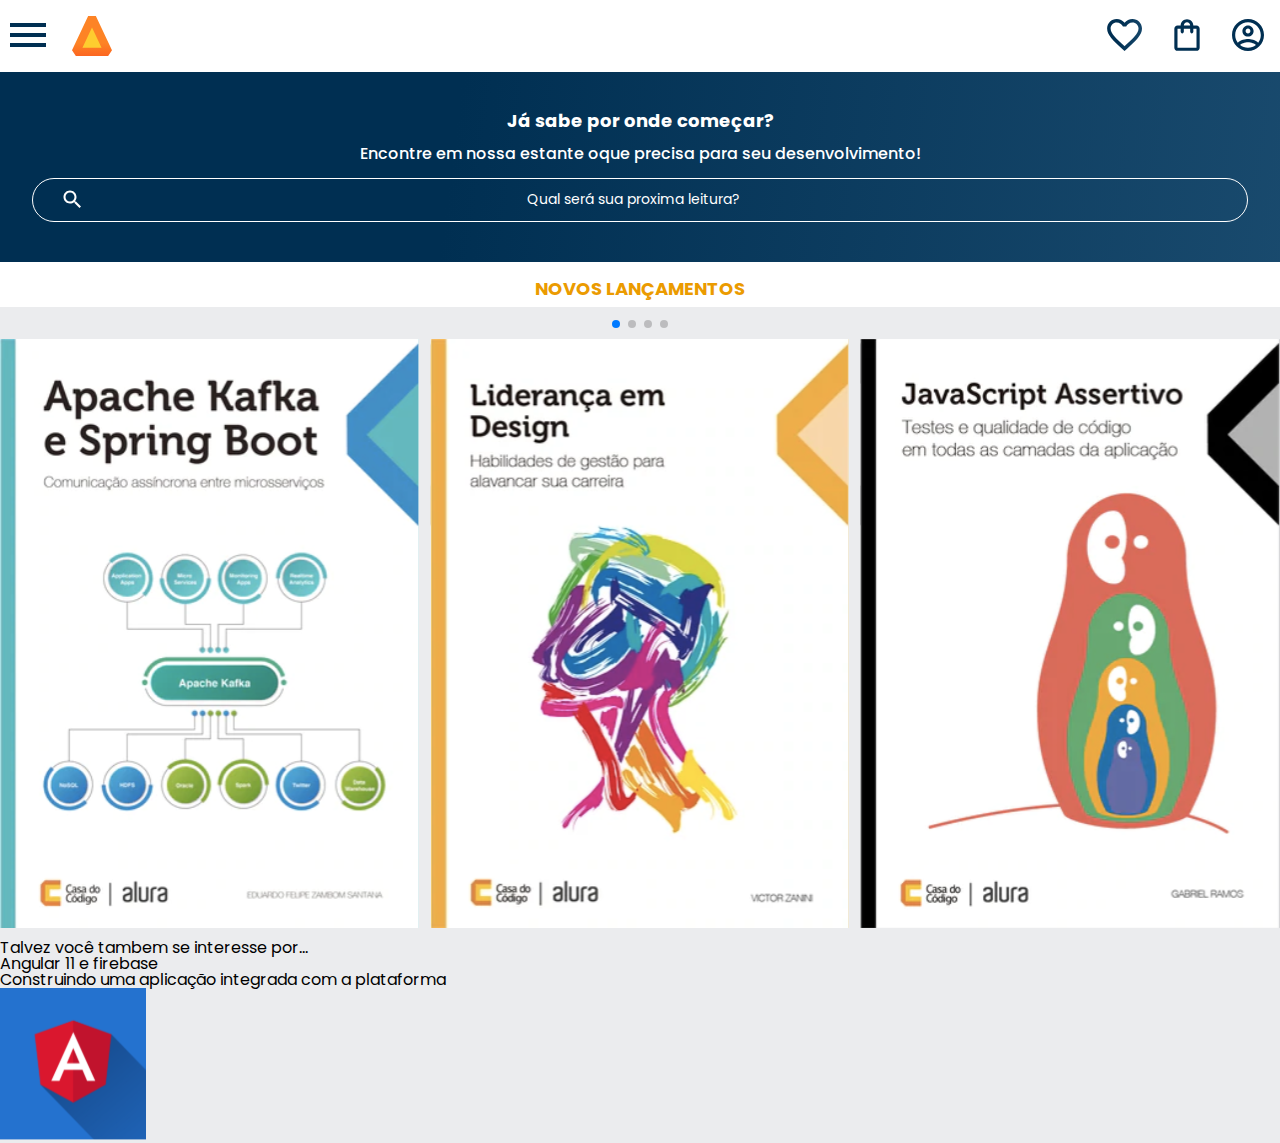
<file: site do Hpzinho/index.html>
<!DOCTYPE html>
<html>

    <head>
        <meta charset="UTF-8">
        <meta name="viewport" content="width=device-width, initial-scale=1.0">
        <link rel="stylesheet" href="reset.css">
        <link rel="preconnect" href="https://fonts.googleapis.com">
<link rel="preconnect" href="https://fonts.gstatic.com" crossorigin>
<link href="https://fonts.googleapis.com/css2?family=Poppins:wght@300;400;500;700&display=swap" rel="stylesheet">
<link rel="stylesheet" href="https://cdn.jsdelivr.net/npm/swiper@9/swiper-bundle.min.css" />
        <link rel="stylesheet" href="style.css">
    </head>

    <body>
        <header class="cabeçalho">
            <div class="container">
                <input type="checkbox" id="menu" class="container__botao">
                <label for="menu">
                   <span class="cabeçalho__menu-hamburguer  container__imagem"></span>
                </label>
                <ul class="lista-menu">
                    <li class="lista-menu__titulo">Categorias</li>
                    <li class="lista-menu__item">
                        <a href="#" class="lista-menu__link">Programação</a>
                    </li>
                    <li class="lista-menu__item">
                        <a href="#" class="lista-menu__link">Front-end</a>
                    </li>
                    <li class="lista-menu__item">
                        <a href="#" class="lista-menu__link">infraestrutura</a>
                    </li>
                    <li class="lista-menu__item">
                        <a href="#" class="lista-menu__link">Business</a>
                    </li>
                    <li class="lista-menu__item">
                        <a href="#" class="lista-menu__link">Designe & UX</a>
                    </li>
                </ul>
            <img src="Logo.svg" alt="Logo da Alurabooks" class="container__imagem">
            </div>
            <div class="container">
            <a href="#"><img src="Favoritos.svg" alt="Meus favoritos" class="container__imagem"></a>
            <a href="#"><img src="Compras.svg" alt="Carrinhos de compras" class="container__imagem"></a>
            <a href="#"><img src="Usuario.svg" alt="Meu perfil" class="container__imagem"></a>
            </div>
        </header>
        <section class="banner">
            <h2 class="banner__titulo">Já sabe por onde começar?</h2>
            <p class="banner__texto">Encontre em nossa estante oque precisa para seu desenvolvimento!</p>
            <input type="search" class="banner__pesquisa" placeholder="Qual será sua proxima leitura?">
        </section>
        <section class="carrossel">
            <h2 class="carrossel__titulo">Novos lançamentos</h2>
            <!-- Slider main container -->
<div class="swiper">
    <!-- Additional required wrapper -->
    <!-- If we need pagination -->
    <div class="swiper-pagination"></div>

    <div class="swiper-wrapper">
      <!-- Slides -->
      <div class="swiper-slide"><img src="ApacheKafka.svg" alt="livro sobre apache kafka"></div>
      <div class="swiper-slide"><img src="Liderança.svg" alt="livro sobre liderança"></div>
      <div class="swiper-slide"><img src="Javascript.svg" alt="livro sobre javascript assertivo"></div>
      <div class="swiper-slide"><img src="Guia Front-end.svg" alt="livro guia front-end"></div>
      <div class="swiper-slide"><img src="Portugol.svg" alt="livro sobre portugol"></div>
      <div class="swiper-slide"><img src="Acessibilidade.svg" alt="livro sobre Acessibilidade"></div>
    </div>

  
    <!-- If we need navigation buttons -->
    <div class="swiper-button-prev"></div>
    <div class="swiper-button-next"></div>
  </div>

  <div class="card">
   
        <div class="card__descrição">
            <div class="descrição">
                <h3 class="descrição__titulo">Talvez você tambem se interesse por...</h3>
                <h2 class="descrição__titulo-livro">Angular 11 e firebase</h2>
                <p class="descrição__texto">Construindo uma aplicação integrada com a plataforma</p>
            </div>
            <img src="Angular.svg" class="descrição__imagem">
        </div>
    </div>
         
        </section>

        <script src="https://cdn.jsdelivr.net/npm/swiper@9/swiper-bundle.min.js"></script>
        <script>
            const swiper = new Swiper('.swiper', {
                spaceBetween: 10,
                slidesPerView: 3,
                pagination: {
                   el: '.swiper-pagination',
                   type: 'bullets',
                },
            });
        </script>
    </body>

</html>
</file>
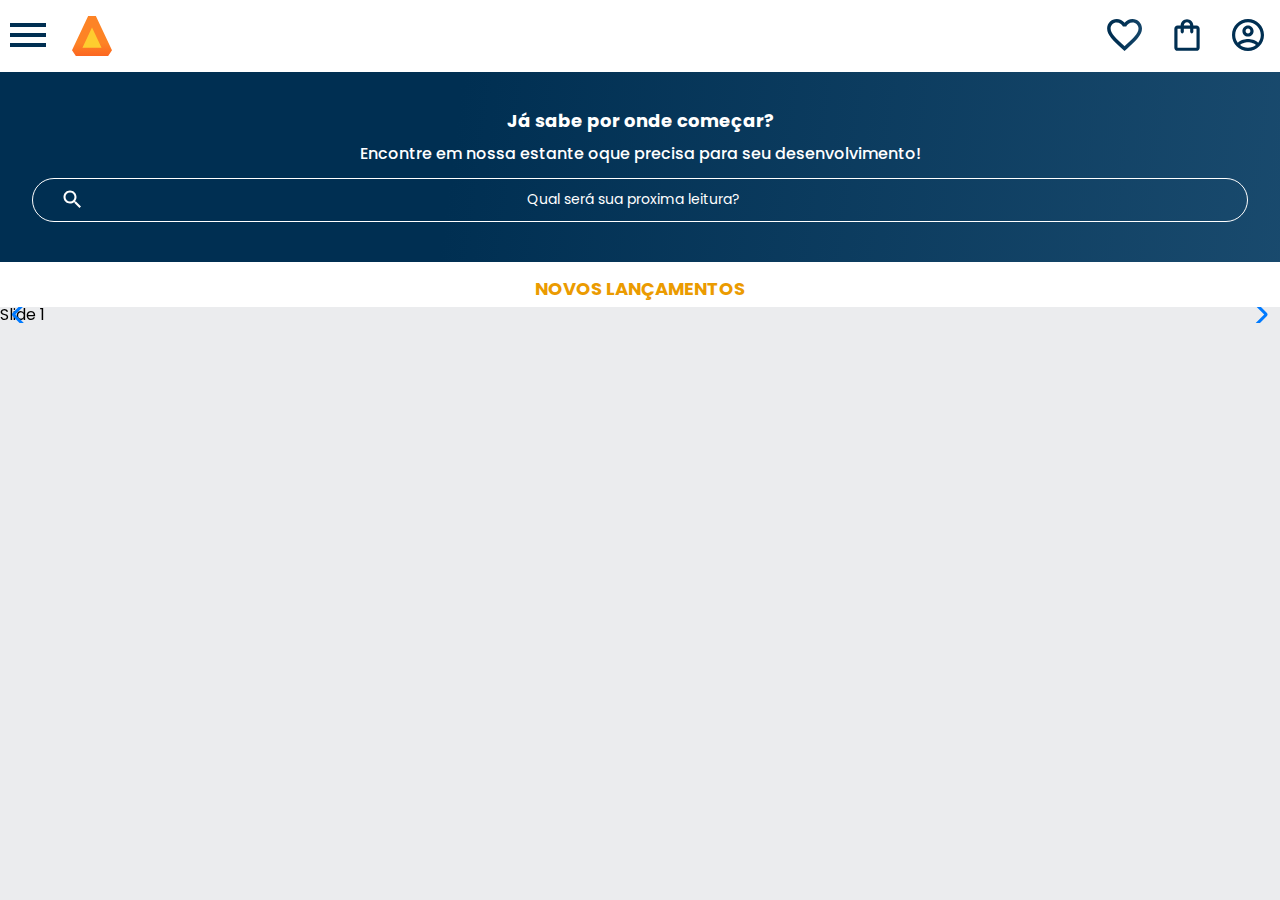
<file: sitenovinhoi-main/sitenovinhoi-main/sitenovinhoi-main/site do Hpzinho/index.html>
<!DOCTYPE html>
<html>

    <head>
        <meta charset="UTF-8">
        <meta name="viewport" content="width=device-width, initial-scale=1.0">
        <link rel="stylesheet" href="reset.css">
        <link rel="preconnect" href="https://fonts.googleapis.com">
<link rel="preconnect" href="https://fonts.gstatic.com" crossorigin>
<link href="https://fonts.googleapis.com/css2?family=Poppins:wght@300;400;500;700&display=swap" rel="stylesheet">
<link rel="stylesheet" href="https://cdn.jsdelivr.net/npm/swiper@9/swiper-bundle.min.css" />
        <link rel="stylesheet" href="style.css">
    </head>

    <body>
        <header class="cabeçalho">
            <div class="container">
                <input type="checkbox" id="menu" class="container__botao">
                <label for="menu">
                   <span class="cabeçalho__menu-hamburguer  container__imagem"></span>
                </label>
                <ul class="lista-menu">
                    <li class="lista-menu__titulo">Categorias</li>
                    <li class="lista-menu__item">
                        <a href="#" class="lista-menu__link">Programação</a>
                    </li>
                    <li class="lista-menu__item">
                        <a href="#" class="lista-menu__link">Front-end</a>
                    </li>
                    <li class="lista-menu__item">
                        <a href="#" class="lista-menu__link">infraestrutura</a>
                    </li>
                    <li class="lista-menu__item">
                        <a href="#" class="lista-menu__link">Business</a>
                    </li>
                    <li class="lista-menu__item">
                        <a href="#" class="lista-menu__link">Designe & UX</a>
                    </li>
                </ul>
            <img src="Logo.svg" alt="Logo da Alurabooks" class="container__imagem">
            </div>
            <div class="container">
            <a href="#"><img src="Favoritos.svg" alt="Meus favoritos" class="container__imagem"></a>
            <a href="#"><img src="Compras.svg" alt="Carrinhos de compras" class="container__imagem"></a>
            <a href="#"><img src="Usuario.svg" alt="Meu perfil" class="container__imagem"></a>
            </div>
        </header>
        <section class="banner">
            <h2 class="banner__titulo">Já sabe por onde começar?</h2>
            <p class="banner__texto">Encontre em nossa estante oque precisa para seu desenvolvimento!</p>
            <input type="search" class="banner__pesquisa" placeholder="Qual será sua proxima leitura?">
        </section>
        <section class="carrossel">
            <h2 class="carrossel__titulo">Novos lançamentos</h2>
            <!-- Slider main container -->
<div class="swiper">
    <!-- Additional required wrapper -->
    <div class="swiper-wrapper">
      <!-- Slides -->
      <div class="swiper-slide">Slide 1</div>
      <div class="swiper-slide">Slide 2</div>
      <div class="swiper-slide">Slide 3</div>
      ...
    </div>
    <!-- If we need pagination -->
    <div class="swiper-pagination"></div>
  
    <!-- If we need navigation buttons -->
    <div class="swiper-button-prev"></div>
    <div class="swiper-button-next"></div>
  
    <!-- If we need scrollbar -->
    <div class="swiper-scrollbar"></div>
  </div>
        </section>

        <script src="https://cdn.jsdelivr.net/npm/swiper@9/swiper-bundle.min.js"></script>

    </body>

</html>
</file>
<file: site do Hpzinho/style.css>
@import url("styles/header.css");
@import url("styles/banner.css");
@import url("styles/carrossel.css");

:root{
    --cor-de-fundo: #EBECEE;
    --branco: #FFFFFF;
    --laranja: #EB9B00;
    --azul-degrade: linear-gradient(97.54deg, #002F52 35.49%, #326589 165.37%);
    --fonte-principal: "Poppins";
}

body {
    background-color: var(--cor-de-fundo);
    font-family: var(--fonte-principal);
    font-size: 16px;
    font-weight: 400;
}
</file>
<file: sitenovinhoi-main/sitenovinhoi-main/sitenovinhoi-main/site do Hpzinho/style.css>
@import url("styles/header.css");
@import url("styles/banner.css");
@import url("styles/carrossel.css");

:root{
    --cor-de-fundo: #EBECEE;
    --branco: #FFFFFF;
    --laranja: #EB9B00;
    --azul-degrade: linear-gradient(97.54deg, #002F52 35.49%, #326589 165.37%);
    --fonte-principal: "Poppins";
}

body {
    background-color: var(--cor-de-fundo);
    font-family: var(--fonte-principal);
    font-size: 16px;
    font-weight: 400;
}
</file>
